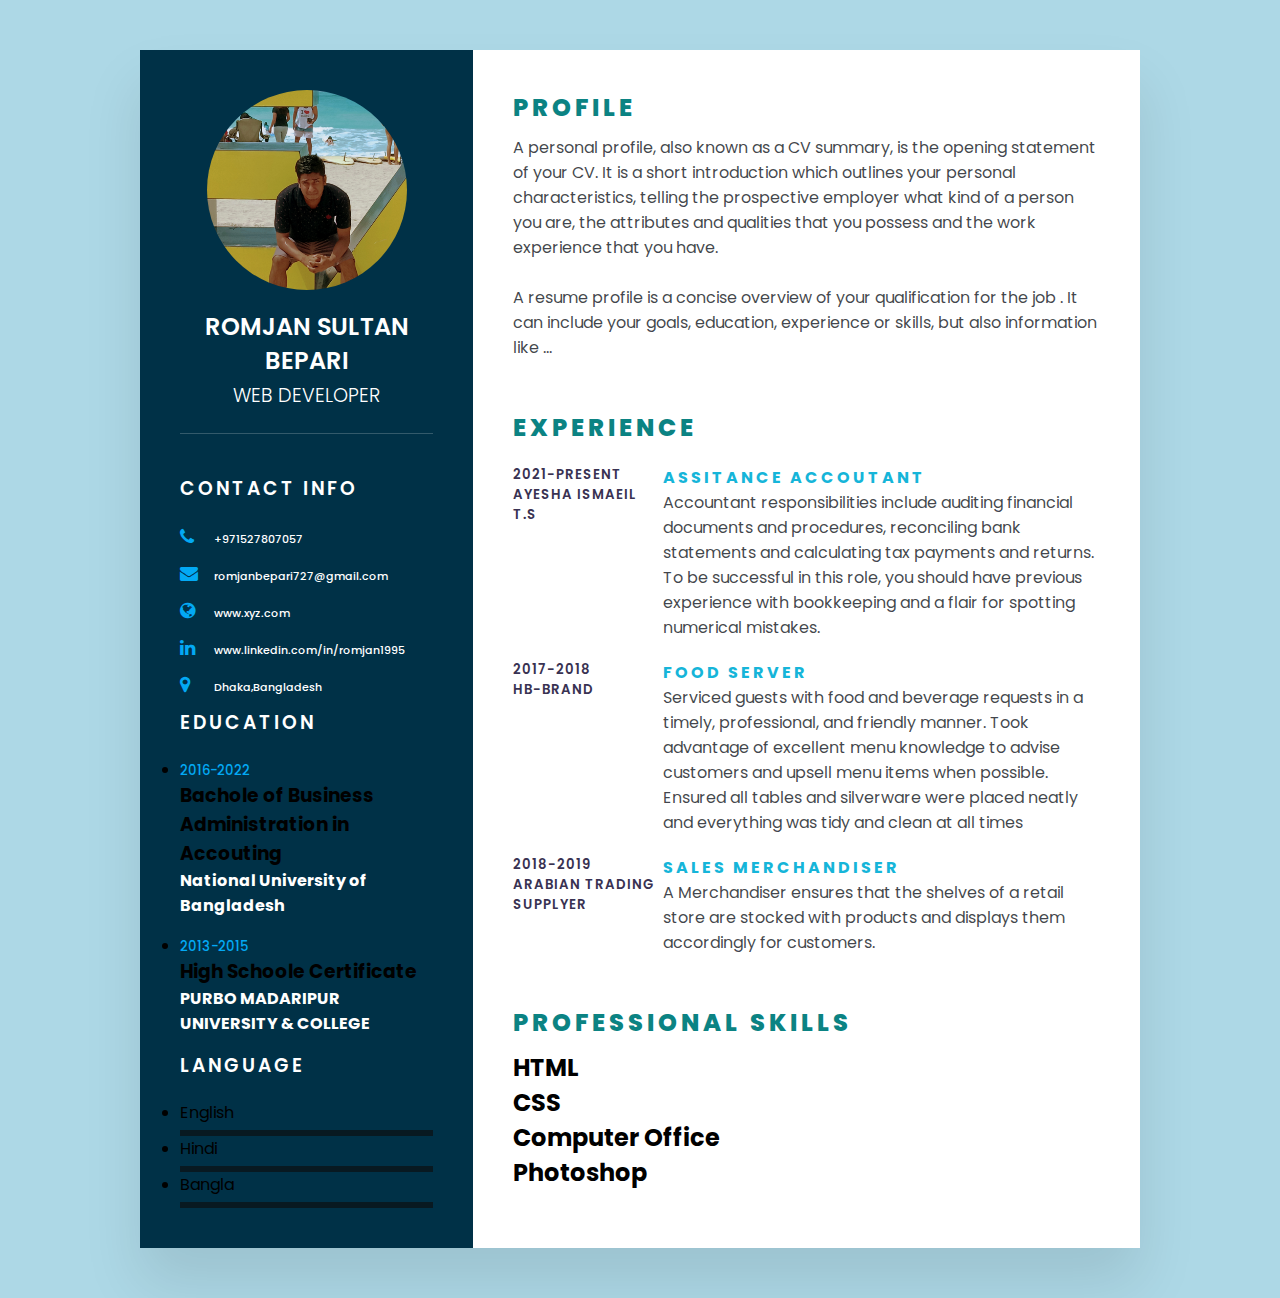
<file: CV/style.html>
<!DOCTYPE html>
<html lang="en">
<head>
       <meta charset="UTF-8">
	   <meta http-equiv="X-UA-comatibe" content="IE=edge">
	   <meta name="viewport" content="width=device-width, initial-scale=1.0">
	   <link rel="stylesheet" href="https://cdnjs.cloudflare.com/ajax/libs/font-awesome/4.7.0/css/font-awesome.css"
	   integrity="sha512-5A8nwdMOWrSz20fDsjczgUidUBR8liPYU+WymTZP1lmY9G6Oc7HlZv156XqnsgNUzTyMefFTcsFH/tnJE/+xBg==" 
	   crossorigin="anonymous" referrerpolicy="no-referrer" />
	   <link rel="stylesheet" href="style.css">
</head>

<body> 
<div class="cotainer">
 <div class="left_side">
   <div class="profileText">
    <div class="imgBx">
	<img src="romj.jpg">
     </div>
	 <h2> Romjan Sultan Bepari<br> <span> Web Developer</span></h2>
   </div>
   <div class="contactInfo"> 
   <h3 class="title">Contact Info </h3>
   <ul>
     <li>
	 <span class="icon"><i class="fa fa-phone" aria-hidden="true"></i></span>
	 <span class="text">+971527807057</span>
     </li>
	 <li>
	 <span class="icon"><i class="fa fa-envelope" aria-hidden="true"></i></span>
	 <span class="text">romjanbepari727@gmail.com</span>
     </li>
	 <li>
	 <span class="icon"><i class="fa fa-globe" aria-hidden="true"></i></span>
	 <span class="text">www.xyz.com</span>
     </li>
	 <li>
	 <span class="icon"><i class="fa fa-linkedin" aria-hidden="true"></i></span>
	 <span class="text">www.linkedin.com/in/romjan1995</span>
     </li>
	 <li>
	 <span class="icon"><i class="fa fa-map-marker" aria-hidden="true"></i></span>
	 <span class="text">Dhaka,Bangladesh</span>
     </li>
   </ul>
   </div>
      <div class="contactInfo_educataion"> 
   <h3 class="title">Education</h3>
   <ul>
     <li>
	    <h5> 2016-2022 </h5>
		<h3>Bachole of Business Administration in Accouting<h3>
		<h4> National University of Bangladesh</h4>
	 </li>
	 <li>
	    <h5> 2013-2015 </h5>
		<h3>High Schoole Certificate<h3>
		<h4>PURBO MADARIPUR UNIVERSITY & COLLEGE</h4>
	  </li>
      </ul>
      </div>
      <div class="contactInfo_language"> 
         <h3 class="title">Language</h3>
         <ul>
            <li>
	       <span class="text">English</span>
	       <span class="percent">
	      <div style="width:90%;"></div>
	       </span>
	        </li>
	        <li>
	       <span class="text">Hindi</span>
	        <span class="percent">
	        <div style="width:80%;"></div>
	        </span>
	       </li>
	      <li>
	      <span class="text">Bangla</span>
	      <span class="percent">
	      <div style="width:100%;"></div>
	      </span>
	       </li>
	      </ul>
		 </div>
     </div>
      <div class="right_side">
         <div class="About"> 
             <h2 class="title2">Profile</h2>
             <p> A personal profile, also known as a CV summary, is the opening statement of your CV. 
                   It is a short introduction which outlines your personal characteristics, 
                 telling the prospective employer what kind of a person you are, 
                      the attributes and qualities that you possess and the work experience that you have.<br> <br>A resume profile
                 is a concise overview of your qualification for the job
.              It can include your goals, education, experience or skills, but also information like ...
              </p>
          </div> 
		     <div class="About"> 
                <h2 class="title2">Experience</h2>
				<div class="box">
				<div class="year_company">
				<h5> 2021-Present</h5>
				<h5>Ayesha Ismaeil T.S</h5>
				</div>
				   <div class="text">
				   <h4>Assitance Accoutant</h4>
				   <p>Accountant responsibilities include auditing financial documents and procedures, 
				   reconciling bank statements and calculating tax payments and returns.
				   To be successful in this role, you should have previous experience with bookkeeping and a flair for spotting numerical mistakes.</p>
				   </div>
				</div>
				<div class="box">
				<div class="year_company">
				<h5>2017-2018</h5>
				<h5>HB-Brand</h5>
				</div>
				   <div class="text">
				   <h4>Food server</h4>
				   <p>Serviced guests with food and beverage requests in a timely, professional, and friendly manner. 
				   Took advantage of excellent menu knowledge to advise customers and upsell menu items when possible.
				   Ensured all tables and silverware were placed neatly and everything was tidy and clean at all times</p>
				   </div>  
				</div>
				<div class="box">
				<div class="year_company">
				<h5> 2018-2019</h5>
				<h5>Arabian Trading Supplyer</h5>
				</div>
				   <div class="text">
				   <h4>sales Merchandiser</h4>
				   <p>A Merchandiser ensures that the shelves of a retail store are 
				   stocked with products and displays them accordingly for customers.</p>
				   </div>
				</div>
			 </div>
			 <div class="skills">
			 <h2 class="title2">Professional Skills<h2>
			 <div class="box">
			 <h4>HTML </h4>
			 <div class="percent"></div>
			 </div>
			 <div class="box">
			 <h4>CSS </h4>
			 <div class="percent"></div>
			 </div>
			 <div class="box">
			 <h4>Computer Office </h4>
			 <div class="percent"></div>
			 </div>
			 <div class="box">
			 <h4>Photoshop</h4>
			 <div class="percent"></div>
			 </div>
			 </div>
		  
         </div>
</div>
</body>
</html>
</file>
<file: CV/style.css>
@import url('https://fonts.googleapis.com/css2?family=Open+Sans:ital,wght@0,400;1,300&family=Oswald:wght@200;300;400&family=Poppins:wght@100;400&display=swap');
*{
margin:0;
padding:0;
box-sizing:border-box;
font-family: 'Poppins', sans-serif;
}
body {
    background: lightblue;
    display: flex;
    justify-content: center;
    align-items: center;
    min-height: 100vh;
}
.cotainer {
    position: relative;
    width: 100%;
    margin: 50px;
    max-width: 1000px;
    min-height: 1000px;
    background: #fff;
    display: grid;
    grid-template-columns: 1fr 2fr;
    box-shadow: 0 35px 55px rgb(0,0,0,0.1);
}
.cotainer .left_side {
    position: relative;
    background: #003147;
    padding: 40px;
}
.profileText {
    position: relative;
    display: flex;
    flex-direction: column;
    align-items: center;
    padding-bottom: 20px;
    border-bottom: 1px solid rgba(255,255,255,0.2);
}
.profileText .imgBx{
    position: relative;
	width: 200px;
    height: 200px;
    border-radius: 50%;
    overflow: hidden;
}
.profileText .imgBx img{
	position:absolute;
    top: 0;
    left: 0;
    width: 100%;
    height: 100%;
    object-fit: cover;
}
.profileText h2{
	color:#fff;
	font-size: 1.5em;
    margin-top: 20px;
    text-transform: uppercase;
    text-align: center;
    font-weight: 600;
    line-height: 1.4em;
}
.profileText h2 span{
	font-size:0.8em;
	font-weight:300;
}
.contactInfo{
	padding-top:40px;
}
.title{
	color:#fff;
	text-transform: uppercase;
	letter-spacing: 3px;
	font-weight: 600;
	margin-bottom: 20px;
	}
.contactInfo ul{
		position:relative;	
	}
.contactInfo ul li {
    list-style: none;
    position: relative;
    margin: 10px 0;
    cursor: pointer;
}
.contactInfo ul li .icon{
	display:inline-block;
	width:30px;
	font-size:18px;
	color:#03a9f4;
}
.contactInfo ul li span{
	color:#fff;
	font-weight:500;
	font-size:11px;
}
.contactInfo_educataion li{
	margin-bottom:15px;
}
.contactInfo_educataion h5{
	color:#03a9f4;
	font-weight:500;
}
.contactInfo_educataion h4:nth-child(2){
    color:#fff;
	font-weight:50px;
}
.contactInfo_educataion h4{
    color:#fff;
	font-weight:40px;
}
.contactInfo_language .percent{
	position:relative;
    width: 100%;
    height: 6px;
    background: #081921;
    display: block;
    margin-top: 5px;
}
.contactInfo_language.percent div{
	position:absolute;
	top:0;
	left:0;
	height:100%;
	background:03a9f4;
}
.cotainer .right_side {
    position: relative;
    padding: 40px;
}
.About{
	margin-bottom:50px;
}
.About:last-child{
	margin-bottom:0;
}
.title2{
	margin-bottom: 10px;
    color: #0b8383;
    text-transform: uppercase;
    letter-spacing:4px;
	font-weight:800;
}
p{
	color:#181c26d4;
}
.About .box{
	display:flex;
	flex-direction:row;
	margin:20px 0;
}
.About .box .year_company{
	min-width:150px;
}
.About .box .year_company h5{
	font-weight: 600;
    text-transform: uppercase;
    color: #393252;
	letter-spacing:1px;
}
.About .box .text h4{
	
	text-transform: uppercase;
    color:#16b5d9;
	font-size:16px;
	letter-spacing:3px;

}
.about_skills .title2{
	.about_skills .title2 {
    color: #58b4b9;
    letter-spacing: 3px;
    font-weight: 800;
}
.skills .box{
	position:relative;
	width:100%;
	display:grid;
	grid-template-columns:150px 1fr;
	justify-content:center;
	align-items:center;
	text-transform:uppercase;
}
.skills .box h4{
	text-transform:uppercase;
	color:red;
}
</file>
